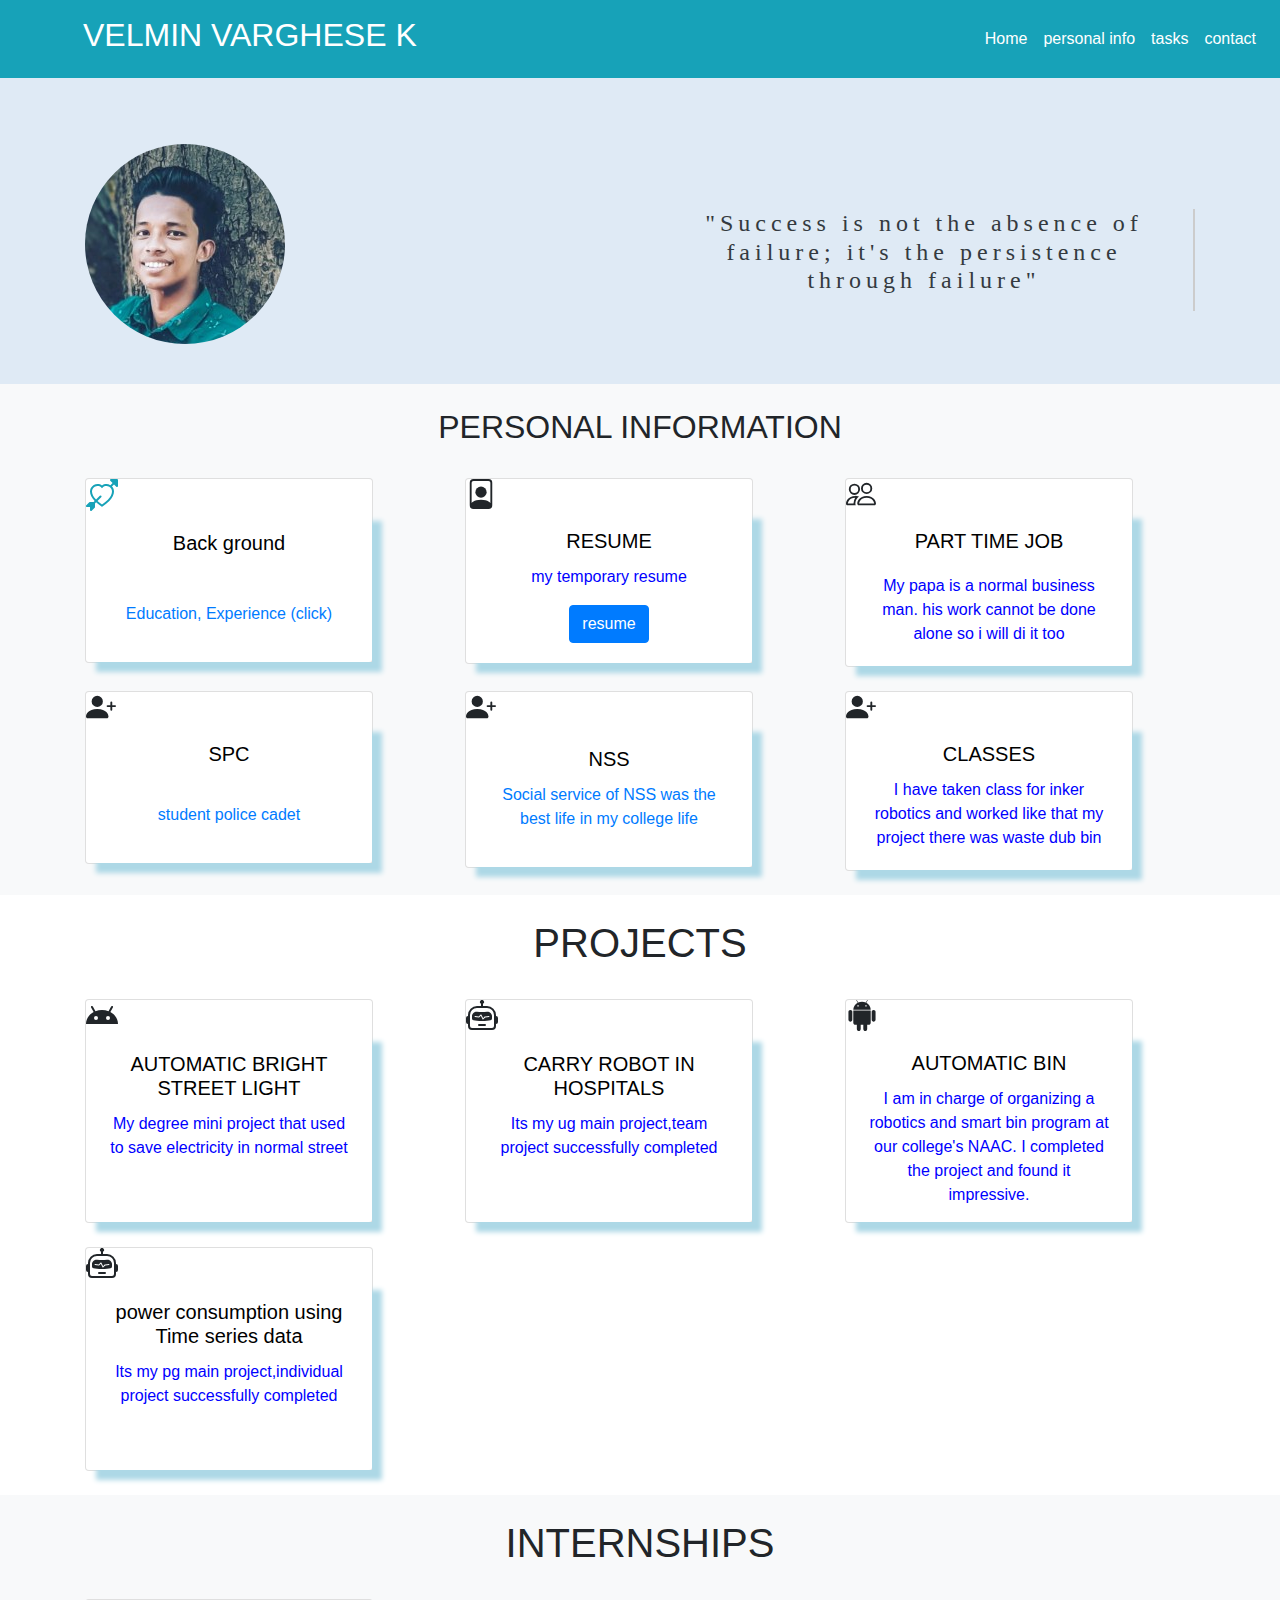
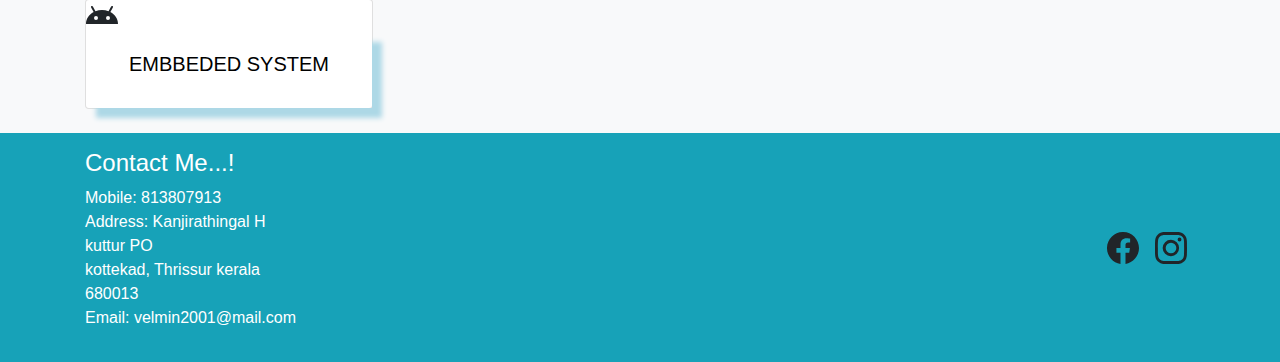
<file: index.html>
<!DOCTYPE html>
<html lang="en" style="scroll-behavior: smooth;">

<head>
  <meta charset="UTF-8">
  <meta http-equiv="X-UA-Compatible" content="IE=edge">
  <meta name="viewport" content="width=device-width, initial-scale=1.0">
  <title>velmin</title>
  <link rel="stylesheet" href="https://cdn.jsdelivr.net/npm/bootstrap@4.4.1/dist/css/bootstrap.min.css"
    integrity="sha384-Vkoo8x4CGsO3+Hhxv8T/Q5PaXtkKtu6ug5TOeNV6gBiFeWPGFN9MuhOf23Q9Ifjh" crossorigin="anonymous">
  <link rel="icon"
    href="https://media.licdn.com/dms/image/C4E03AQGRe6aAgXeg1g/profile-displayphoto-shrink_200_200/0/1650621895603?e=1704326400&v=beta&t=lCqX9wsMKhDOfr37q5LOwDt39-ek4pTM16-AtObS2k0"
    type="image/gif" sizes="16x16">
  <link rel="stylesheet" href="pss.css" type="text/css">

</head>

<body>


  <header class="bg-info" style="position: fixed; width:100%; z-index: 2;">
    <div class="row text-white">
      <div class="col-md-6 col-8 p-3 pl-5 ">
        <h2 class="vel">VELMIN VARGHESE K</h2>
      </div>
      <div class="col-md-6 col-4 my-auto my-auto  ">
        <nav class="navbar navbar-expand-lg navbar-light ">

          <button class="navbar-toggler ml-auto" type="button" data-toggle="collapse"
            data-target="#navbarSupportedContent" aria-controls="navbarSupportedContent" aria-expanded="false"
            aria-label="Toggle navigation">
            <span class="navbar-toggler-icon"></span>
          </button>

          <div class="collapse navbar-collapse" id="navbarSupportedContent">
            <ul class="navbar-nav  ml-auto">
              <li class="nav-item active">
                <a class="nav-link text-white" href="#home-section">Home <span class="sr-only">(current)</span></a>
              </li>
              <li class="nav-item">
                <a class="nav-link text-white" href="#project-section">personal info</a>
              </li>
              <li class="nav-item">
                <a class="nav-link text-white" href="#">tasks</a>
              </li>
              <li class="nav-item">
                <a class="nav-link text-white" href="#contact-me">contact</a>
              </li>
            </ul>
          </div>
        </nav>
      </div>

    </div>
  </header>

  <section class="velmin" id="home-section" style="padding-top: 9em;">
    <div class="container">
      <div class="row align-items-center">
        <div class="col-md-6">
          <div class="img">
            <img src="image/1650621896950.jpeg" class="rounded-circle" alt="Cinque Terre">
          </div>
        </div>

        <div class="col-md-6" al>
          <h4 class="text-dark ">"Success is not the absence of
            <br>failure; it's the persistence <br>through failure"</p>
        </div>
        </h4>

      </div>
    </div>
  </section>
  <section class="project" id="project-section">
    <div class="container">
      <h2 class="text-center p-4">PERSONAL INFORMATION</h2>
      <div class="row">

        <div class=" col-md-4 mb-4">

          <div class="card text-center" style="width: 18rem;">
            <svg xmlns="http://www.w3.org/2000/svg" width="32" height="32" fill="currentColor"
              class="bi bi-arrow-through-heart text-info " viewBox="0 0 16 16">
              <path fill-rule="evenodd"
                d="M2.854 15.854A.5.5 0 0 1 2 15.5V14H.5a.5.5 0 0 1-.354-.854l1.5-1.5A.5.5 0 0 1 2 11.5h1.793l.53-.53c-.771-.802-1.328-1.58-1.704-2.32-.798-1.575-.775-2.996-.213-4.092C3.426 2.565 6.18 1.809 8 3.233c1.25-.98 2.944-.928 4.212-.152L13.292 2 12.147.854A.5.5 0 0 1 12.5 0h3a.5.5 0 0 1 .5.5v3a.5.5 0 0 1-.854.354L14 2.707l-1.006 1.006c.236.248.44.531.6.845.562 1.096.585 2.517-.213 4.092-.793 1.563-2.395 3.288-5.105 5.08L8 13.912l-.276-.182a21.86 21.86 0 0 1-2.685-2.062l-.539.54V14a.5.5 0 0 1-.146.354l-1.5 1.5Zm2.893-4.894A20.419 20.419 0 0 0 8 12.71c2.456-1.666 3.827-3.207 4.489-4.512.679-1.34.607-2.42.215-3.185-.817-1.595-3.087-2.054-4.346-.761L8 4.62l-.358-.368c-1.259-1.293-3.53-.834-4.346.761-.392.766-.464 1.845.215 3.185.323.636.815 1.33 1.519 2.065l1.866-1.867a.5.5 0 1 1 .708.708L5.747 10.96Z " />
            </svg>
            <div class="card-body">
              <h5 class="card-title ">Back ground</h5>
              <p class="card-text" style="padding-top: 35px;">
                <a href="bal.html" type=#home-section target="_blank">Education, Experience (click)
              </p>

            </div>
          </div></a>
        </div>

        <div class=" col-md-4 mb-4">
          <div class="card text-center" style="width: 18rem;">
            <svg xmlns="http://www.w3.org/2000/svg" width="30" height="30" fill="currentColor" class="bi bi-file-person"
              viewBox="0 0 16 16">
              <path
                d="M12 1a1 1 0 0 1 1 1v10.755S12 11 8 11s-5 1.755-5 1.755V2a1 1 0 0 1 1-1zM4 0a2 2 0 0 0-2 2v12a2 2 0 0 0 2 2h8a2 2 0 0 0 2-2V2a2 2 0 0 0-2-2z" />
              <path d="M8 10a3 3 0 1 0 0-6 3 3 0 0 0 0 6" />
            </svg>
            <div class="card-body ">
              <h5 class="card-title">RESUME</h5>
              <p class="card-text">my temporary resume</p>
              <a href="https://drive.google.com/file/d/1Jh8sVsZPo0CVFm9bZUpzcvJ7q7Bs8lhU/view?usp=drive_link"
                class="btn btn-primary" target="_blank">resume</a>
            </div>
          </div>
        </div>

        <div class=" col-md-4 mb-4">
          <div class="card text-center" style="width: 18rem;">
            <svg xmlns="http://www.w3.org/2000/svg" width="30" height="30" fill="currentColor" class="bi bi-people"
              viewBox="0 0 16 16">
              <path
                d="M15 14s1 0 1-1-1-4-5-4-5 3-5 4 1 1 1 1zm-7.978-1A.261.261 0 0 1 7 12.996c.001-.264.167-1.03.76-1.72C8.312 10.629 9.282 10 11 10c1.717 0 2.687.63 3.24 1.276.593.69.758 1.457.76 1.72l-.008.002a.274.274 0 0 1-.014.002H7.022ZM11 7a2 2 0 1 0 0-4 2 2 0 0 0 0 4m3-2a3 3 0 1 1-6 0 3 3 0 0 1 6 0M6.936 9.28a5.88 5.88 0 0 0-1.23-.247A7.35 7.35 0 0 0 5 9c-4 0-5 3-5 4 0 .667.333 1 1 1h4.216A2.238 2.238 0 0 1 5 13c0-1.01.377-2.042 1.09-2.904.243-.294.526-.569.846-.816M4.92 10A5.493 5.493 0 0 0 4 13H1c0-.26.164-1.03.76-1.724.545-.636 1.492-1.256 3.16-1.275ZM1.5 5.5a3 3 0 1 1 6 0 3 3 0 0 1-6 0m3-2a2 2 0 1 0 0 4 2 2 0 0 0 0-4" />
            </svg>
            <div class="card-body">
              <h5 class="card-title">PART TIME JOB</h5>
              <p class="card-text" style="padding-top: 9px;">My papa is a normal business man. his work cannot be done
                alone so i will di it too</p>
            </div>
          </div>
        </div>

        <div class=" col-md-4 mb-4">
          <div class="card text-center" style="width: 18rem;">
            <svg xmlns="http://www.w3.org/2000/svg" width="30" height="30" fill="currentColor"
              class="bi bi-person-plus-fill" viewBox="0 0 16 16">
              <path d="M1 14s-1 0-1-1 1-4 6-4 6 3 6 4-1 1-1 1zm5-6a3 3 0 1 0 0-6 3 3 0 0 0 0 6" />
              <path fill-rule="evenodd"
                d="M13.5 5a.5.5 0 0 1 .5.5V7h1.5a.5.5 0 0 1 0 1H14v1.5a.5.5 0 0 1-1 0V8h-1.5a.5.5 0 0 1 0-1H13V5.5a.5.5 0 0 1 .5-.5" />
            </svg>
            <div class="card-body">
              <h5 class="card-title">SPC</h5>
              <p class="card-text" style="padding-top: 25px;"><a
                  href="https://spc.gov.in/?AspxAutoDetectCookieSupport=1" target="_blank">student police cadet</p>
              </a>
            </div>
          </div>
        </div>

        <div class=" col-md-4 mb-4">
          <div class="card text-center" style="width: 18rem;">
            <svg xmlns="http://www.w3.org/2000/svg" width="30" height="30" fill="currentColor"
              class="bi bi-person-plus-fill" viewBox="0 0 16 16">
              <path d="M1 14s-1 0-1-1 1-4 6-4 6 3 6 4-1 1-1 1zm5-6a3 3 0 1 0 0-6 3 3 0 0 0 0 6" />
              <path fill-rule="evenodd"
                d="M13.5 5a.5.5 0 0 1 .5.5V7h1.5a.5.5 0 0 1 0 1H14v1.5a.5.5 0 0 1-1 0V8h-1.5a.5.5 0 0 1 0-1H13V5.5a.5.5 0 0 1 .5-.5" />
            </svg>
            <div class="card-body" style="padding-top: 25px;">
              <h5 class="card-title">NSS</h5>
              <p class="card-text"><a href="https://nss.gov.in/" target="_blank"> Social service of NSS was the best
                  life in my college life</p>
              </a>
            </div>
          </div>
        </div>

        <div class=" col-md-4 mb-4">
          <div class="card text-center" style="width: 18rem;">
            <svg xmlns="http://www.w3.org/2000/svg" width="30" height="30" fill="currentColor"
              class="bi bi-person-plus-fill" viewBox="0 0 16 16">
              <path d="M1 14s-1 0-1-1 1-4 6-4 6 3 6 4-1 1-1 1zm5-6a3 3 0 1 0 0-6 3 3 0 0 0 0 6" />
              <path fill-rule="evenodd"
                d="M13.5 5a.5.5 0 0 1 .5.5V7h1.5a.5.5 0 0 1 0 1H14v1.5a.5.5 0 0 1-1 0V8h-1.5a.5.5 0 0 1 0-1H13V5.5a.5.5 0 0 1 .5-.5" />
            </svg>
            <div class="card-body">
              <a href="https://drive.google.com/file/d/1nm1SxGEgS3u0GDPUeFHSdWRj04dmCiAX/view?usp=sharing"
                target="_blank">
                <h5 class="card-title">CLASSES</h5>
              </a>
              <p class="card-text">I have taken class for inker robotics and worked like that my project there was waste
                dub bin</p>
            </div>
          </div>
        </div>
      </div>
    </div>

  </section>

  <section class="bg-white p-6">
    <div class="container">
      <h1 class="text-center p-4">PROJECTS</h1>
      <div class="row">
        <div class=" col-md-4 mb-4">
          <div class="card text-center" style="width: 18rem;height: 14rem;">
            <svg xmlns="http://www.w3.org/2000/svg" width="32" height="32" fill="currentColor" class="bi bi-android"
              viewBox="0 0 16 16">
              <path
                d="M2.76 3.061a.5.5 0 0 1 .679.2l1.283 2.352A8.9 8.9 0 0 1 8 5a8.9 8.9 0 0 1 3.278.613l1.283-2.352a.5.5 0 1 1 .878.478l-1.252 2.295C14.475 7.266 16 9.477 16 12H0c0-2.523 1.525-4.734 3.813-5.966L2.56 3.74a.5.5 0 0 1 .2-.678ZM5 10a1 1 0 1 0 0-2 1 1 0 0 0 0 2m6 0a1 1 0 1 0 0-2 1 1 0 0 0 0 2" />
            </svg>
            <div class="card-body">
              <h5 class="card-title">AUTOMATIC BRIGHT STREET LIGHT</h5>
              <p class="card-text">My degree mini project that used to save electricity in normal street</p>
            </div>
          </div>
        </div>

        <div class=" col-md-4 mb-4">
          <div class="card text-center" style="width: 18rem;height: 14rem;">
            <svg xmlns="http://www.w3.org/2000/svg" width="32" height="32" fill="currentColor" class="bi bi-robot"
              viewBox="0 0 16 16">
              <path
                d="M6 12.5a.5.5 0 0 1 .5-.5h3a.5.5 0 0 1 0 1h-3a.5.5 0 0 1-.5-.5M3 8.062C3 6.76 4.235 5.765 5.53 5.886a26.6 26.6 0 0 0 4.94 0C11.765 5.765 13 6.76 13 8.062v1.157a.93.93 0 0 1-.765.935c-.845.147-2.34.346-4.235.346s-3.39-.2-4.235-.346A.93.93 0 0 1 3 9.219zm4.542-.827a.25.25 0 0 0-.217.068l-.92.9a25 25 0 0 1-1.871-.183.25.25 0 0 0-.068.495c.55.076 1.232.149 2.02.193a.25.25 0 0 0 .189-.071l.754-.736.847 1.71a.25.25 0 0 0 .404.062l.932-.97a25 25 0 0 0 1.922-.188.25.25 0 0 0-.068-.495c-.538.074-1.207.145-1.98.189a.25.25 0 0 0-.166.076l-.754.785-.842-1.7a.25.25 0 0 0-.182-.135" />
              <path
                d="M8.5 1.866a1 1 0 1 0-1 0V3h-2A4.5 4.5 0 0 0 1 7.5V8a1 1 0 0 0-1 1v2a1 1 0 0 0 1 1v1a2 2 0 0 0 2 2h10a2 2 0 0 0 2-2v-1a1 1 0 0 0 1-1V9a1 1 0 0 0-1-1v-.5A4.5 4.5 0 0 0 10.5 3h-2zM14 7.5V13a1 1 0 0 1-1 1H3a1 1 0 0 1-1-1V7.5A3.5 3.5 0 0 1 5.5 4h5A3.5 3.5 0 0 1 14 7.5" />
            </svg>
            <div class="card-body">
              <h5 class="card-title">CARRY ROBOT IN HOSPITALS</h5>
              <p class="card-text">Its my ug main project,team project successfully completed</p>
            </div>
          </div>
        </div>

        <div class=" col-md-4 mb-4">

          <div class="card text-center" style="width: 18rem;height: 14rem;">

            <svg xmlns="http://www.w3.org/2000/svg" width="32" height="32" fill="currentColor" class="bi bi-android2"
              viewBox="0 0 16 16">
              <path
                d="m10.213 1.471.691-1.26q.069-.124-.048-.192-.128-.057-.195.058l-.7 1.27A4.8 4.8 0 0 0 8.005.941q-1.032 0-1.956.404l-.7-1.27Q5.281-.037 5.154.02q-.117.069-.049.193l.691 1.259a4.25 4.25 0 0 0-1.673 1.476A3.7 3.7 0 0 0 3.5 5.02h9q0-1.125-.623-2.072a4.27 4.27 0 0 0-1.664-1.476ZM6.22 3.303a.37.37 0 0 1-.267.11.35.35 0 0 1-.263-.11.37.37 0 0 1-.107-.264.37.37 0 0 1 .107-.265.35.35 0 0 1 .263-.11q.155 0 .267.11a.36.36 0 0 1 .112.265.36.36 0 0 1-.112.264m4.101 0a.35.35 0 0 1-.262.11.37.37 0 0 1-.268-.11.36.36 0 0 1-.112-.264q0-.154.112-.265a.37.37 0 0 1 .268-.11q.155 0 .262.11a.37.37 0 0 1 .107.265q0 .153-.107.264M3.5 11.77q0 .441.311.75.311.306.76.307h.758l.01 2.182q0 .414.292.703a.96.96 0 0 0 .7.288.97.97 0 0 0 .71-.288.95.95 0 0 0 .292-.703v-2.182h1.343v2.182q0 .414.292.703a.97.97 0 0 0 .71.288.97.97 0 0 0 .71-.288.95.95 0 0 0 .292-.703v-2.182h.76q.436 0 .749-.308.31-.307.311-.75V5.365h-9zm10.495-6.587a.98.98 0 0 0-.702.278.9.9 0 0 0-.293.685v4.063q0 .406.293.69a.97.97 0 0 0 .702.284q.42 0 .712-.284a.92.92 0 0 0 .293-.69V6.146a.9.9 0 0 0-.293-.685 1 1 0 0 0-.712-.278m-12.702.283a1 1 0 0 1 .712-.283q.41 0 .702.283a.9.9 0 0 1 .293.68v4.063a.93.93 0 0 1-.288.69.97.97 0 0 1-.707.284 1 1 0 0 1-.712-.284.92.92 0 0 1-.293-.69V6.146q0-.396.293-.68" />
            </svg>
            <div class="card-body">
              <h5 class="card-title">AUTOMATIC BIN</h5>
              <p class="card-text">I am in charge of organizing a robotics and smart bin program at our college's NAAC.
                I completed the project and found it impressive.</p>
            </div>
          </div>
        </div>
        <div class=" col-md-4 mb-4">
          <div class="card text-center" style="width: 18rem;height: 14rem;">
            <svg xmlns="http://www.w3.org/2000/svg" width="32" height="32" fill="currentColor" class="bi bi-robot"
              viewBox="0 0 16 16">
              <path
                d="M6 12.5a.5.5 0 0 1 .5-.5h3a.5.5 0 0 1 0 1h-3a.5.5 0 0 1-.5-.5M3 8.062C3 6.76 4.235 5.765 5.53 5.886a26.6 26.6 0 0 0 4.94 0C11.765 5.765 13 6.76 13 8.062v1.157a.93.93 0 0 1-.765.935c-.845.147-2.34.346-4.235.346s-3.39-.2-4.235-.346A.93.93 0 0 1 3 9.219zm4.542-.827a.25.25 0 0 0-.217.068l-.92.9a25 25 0 0 1-1.871-.183.25.25 0 0 0-.068.495c.55.076 1.232.149 2.02.193a.25.25 0 0 0 .189-.071l.754-.736.847 1.71a.25.25 0 0 0 .404.062l.932-.97a25 25 0 0 0 1.922-.188.25.25 0 0 0-.068-.495c-.538.074-1.207.145-1.98.189a.25.25 0 0 0-.166.076l-.754.785-.842-1.7a.25.25 0 0 0-.182-.135" />
              <path
                d="M8.5 1.866a1 1 0 1 0-1 0V3h-2A4.5 4.5 0 0 0 1 7.5V8a1 1 0 0 0-1 1v2a1 1 0 0 0 1 1v1a2 2 0 0 0 2 2h10a2 2 0 0 0 2-2v-1a1 1 0 0 0 1-1V9a1 1 0 0 0-1-1v-.5A4.5 4.5 0 0 0 10.5 3h-2zM14 7.5V13a1 1 0 0 1-1 1H3a1 1 0 0 1-1-1V7.5A3.5 3.5 0 0 1 5.5 4h5A3.5 3.5 0 0 1 14 7.5" />
            </svg>
            <div class="card-body">
              <h5 class="card-title">power consumption using <br> Time series data</h5>
             <a href="https://drive.google.com/drive/folders/1t-Q_QLNpO0O7136UaHsCRF6TDN_ZaYGO?usp=drive_link" target="_blank"><p class="card-text">Its my pg main project,individual project successfully completed </p></a>
            </div>
          </div>
        </div>

      </div>
    </div>
  </section>

  <section class="bg-light p-6">
    <div class="container">
      <h1 class="text-center p-4">INTERNSHIPS</h1>
      <div class="row">
        <div class=" col-md-4 mb-4">
          <div class="card text-center" style="width: 18rem;">
            <svg xmlns="http://www.w3.org/2000/svg" width="32" height="32" fill="currentColor" class="bi bi-android"
              viewBox="0 0 16 16">
              <path
                d="M2.76 3.061a.5.5 0 0 1 .679.2l1.283 2.352A8.9 8.9 0 0 1 8 5a8.9 8.9 0 0 1 3.278.613l1.283-2.352a.5.5 0 1 1 .878.478l-1.252 2.295C14.475 7.266 16 9.477 16 12H0c0-2.523 1.525-4.734 3.813-5.966L2.56 3.74a.5.5 0 0 1 .2-.678ZM5 10a1 1 0 1 0 0-2 1 1 0 0 0 0 2m6 0a1 1 0 1 0 0-2 1 1 0 0 0 0 2" />
            </svg>
            <div class="card-body">
              <a href="https://drive.google.com/file/d/1iXKDN9mdWcHxyANc8ruv5twW_LfgrdnR/view?usp=sharing"
                target="_blank">
                <h5 class="card-title">EMBBEDED SYSTEM</h5>
              </a>
              <p class="card-text"></p>
            </div>
          </div>
        </div>
  </section>

  <footer class="bg-info py-3">
    <div class="container">
      <div class="row d-flex justify-content-between align-items-center">
        <!-- Contact List -->
        <div class="col-md-6 text-white" id="contact-me">
          <h4>Contact Me...!</h4>
          <ul class="list-unstyled">
            <li>Mobile: 813807913 </li>
            <li>Address: Kanjirathingal H<br> kuttur PO <br> kottekad, Thrissur kerala <br> 680013</li>
            <li>Email: velmin2001@mail.com</li>
          </ul>
        </div>
        <!-- Social Media Icons -->
        <div class="col-md-6 d-flex justify-content-end">
          <div class="mx-2">
            <svg xmlns="http://www.w3.org/2000/svg" width="32" height="32" fill="currentColor" class="bi bi-facebook" viewBox="0 0 16 16">
              <path
                d="M16 8.049c0-4.446-3.582-8.05-8-8.05C3.58 0-.002 3.603-.002 8.05c0 4.017 2.926 7.347 6.75 7.951v-5.625h-2.03V8.05H6.75V6.275c0-2.017 1.195-3.131 3.022-3.131.876 0 1.791.157 1.791.157v1.98h-1.009c-.993 0-1.303.621-1.303 1.258v1.51h2.218l-.354 2.326H9.25V16c3.824-.604 6.75-3.934 6.75-7.951" />
            </svg>
          </div>
          <div class="mx-2">
            <svg xmlns="http://www.w3.org/2000/svg" width="32" height="32" fill="currentColor" class="bi bi-instagram" viewBox="0 0 16 16">
              <path d="M8 0C5.829 0 5.556.01 4.703.048 3.85.088 3.269.222 2.76.42a3.9 3.9 0 0 0-1.417.923A3.9 3.9 0 0 0 .42 2.76C.222 3.268.087 3.85.048 4.7.01 5.555 0 5.827 0 8.001c0 2.172.01 2.444.048 3.297.04.852.174 1.433.372 1.942.205.526.478.972.923 1.417.444.445.89.719 1.416.923.51.198 1.09.333 1.942.372C5.555 15.99 5.827 16 8 16s2.444-.01 3.298-.048c.851-.04 1.434-.174 1.943-.372a3.9 3.9 0 0 0 1.416-.923c.445-.445.718-.891.923-1.417.197-.509.332-1.09.372-1.942C15.99 10.445 16 10.173 16 8s-.01-2.445-.048-3.299c-.04-.851-.175-1.433-.372-1.941a3.9 3.9 0 0 0-.923-1.417A3.9 3.9 0 0 0 13.24.42c-.51-.198-1.092-.333-1.943-.372C10.443.01 10.172 0 7.998 0zm-.717 1.442h.718c2.136 0 2.389.007 3.232.046.78.035 1.204.166 1.486.275.373.145.64.319.92.599s.453.546.598.92c.11.281.24.705.275 1.485.039.843.047 1.096.047 3.231s-.008 2.389-.047 3.232c-.035.78-.166 1.203-.275 1.485a2.5 2.5 0 0 1-.599.919c-.28.28-.546.453-.92.598-.28.11-.704.24-1.485.276-.843.038-1.096.047-3.232.047s-2.39-.009-3.233-.047c-.78-.036-1.203-.166-1.485-.276a2.5 2.5 0 0 1-.92-.598 2.5 2.5 0 0 1-.6-.92c-.109-.281-.24-.705-.275-1.485-.038-.843-.046-1.096-.046-3.233s.008-2.388.046-3.231c.036-.78.166-1.204.276-1.486.145-.373.319-.64.599-.92s.546-.453.92-.598c.282-.11.705-.24 1.485-.276.738-.034 1.024-.044 2.515-.045zm4.988 1.328a.96.96 0 1 0 0 1.92.96.96 0 0 0 0-1.92m-4.27 1.122a4.109 4.109 0 1 0 0 8.217 4.109 4.109 0 0 0 0-8.217m0 1.441a2.667 2.667 0 1 1 0 5.334 2.667 2.667 0 0 1 0-5.334"/>
            </svg>
          </div>
        </div>
      </div>
    </div>
  </footer>
  
  





  <script src="https://code.jquery.com/jquery-3.4.1.slim.min.js"
    integrity="sha384-J6qa4849blE2+poT4WnyKhv5vZF5SrPo0iEjwBvKU7imGFAV0wwj1yYfoRSJoZ+n"
    crossorigin="anonymous"></script>
  <script src="https://cdn.jsdelivr.net/npm/popper.js@1.16.0/dist/umd/popper.min.js"
    integrity="sha384-Q6E9RHvbIyZFJoft+2mJbHaEWldlvI9IOYy5n3zV9zzTtmI3UksdQRVvoxMfooAo"
    crossorigin="anonymous"></script>
  <script src="https://cdn.jsdelivr.net/npm/bootstrap@4.4.1/dist/js/bootstrap.min.js"
    integrity="sha384-wfSDF2E50Y2D1uUdj0O3uMBJnjuUD4Ih7YwaYd1iqfktj0Uod8GCExl3Og8ifwB6"
    crossorigin="anonymous"></script>
  <script src="https://cdn.jsdelivr.net/npm/bootstrap-icons@1.10.3/font/bootstrap-icons.css"></script>
</body>

</html>
</file>
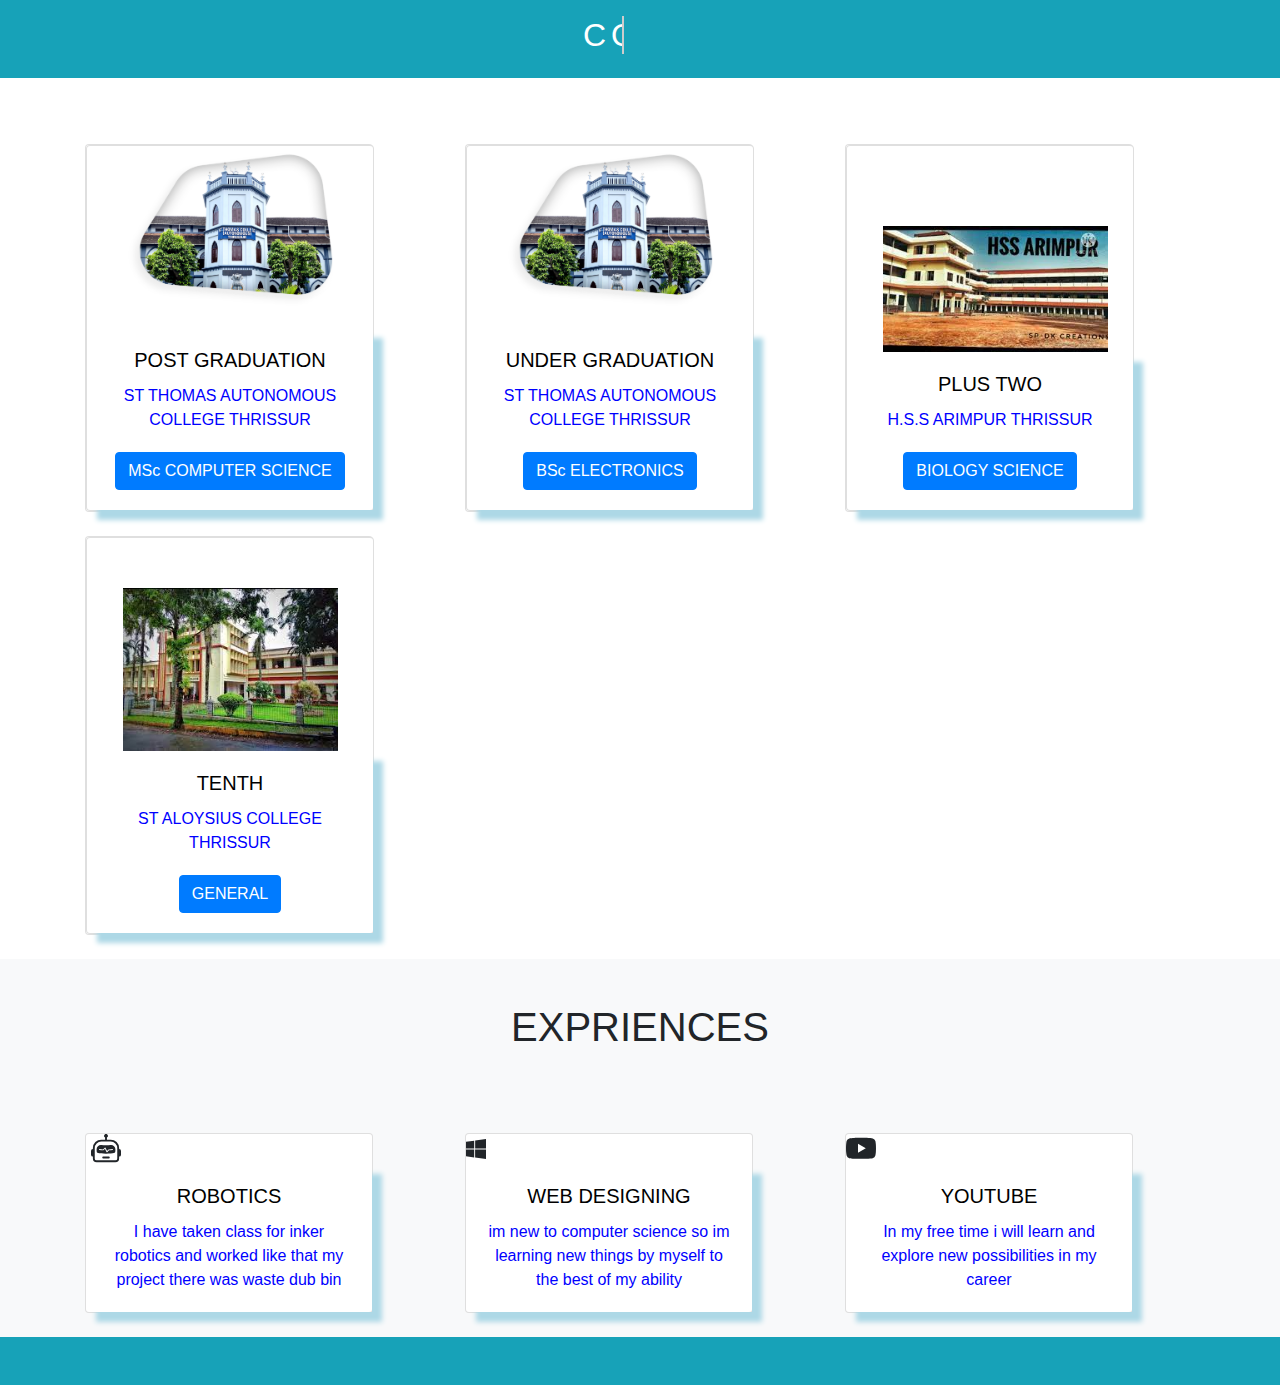
<file: bal.html>
<!DOCTYPE html>
<html lang="en" style="scroll-behavior: smooth;">
<head>
    <meta charset="UTF-8">
    <meta http-equiv="X-UA-Compatible" content="IE=edge">
    <meta name="viewport" content="width=device-width, initial-scale=1.0">
    <title>background</title>
    <link rel="stylesheet" href="https://cdn.jsdelivr.net/npm/bootstrap@4.4.1/dist/css/bootstrap.min.css" integrity="sha384-Vkoo8x4CGsO3+Hhxv8T/Q5PaXtkKtu6ug5TOeNV6gBiFeWPGFN9MuhOf23Q9Ifjh" crossorigin="anonymous">
     <link rel="stylesheet" href="pss.css" type="text/css">
    
  </head>
<body>
    
   
  <header class="bg-info"style="position: fixed; width:100%; z-index: 2;">
        <div class="row text-white ">
          <div class="col-md-6 col-8 p-3 pl-5 ">
                <h2 class="COL">COLLEGES</h2>
            </div>
           </div>
    </header>

    <section  style="padding-top: 9em;" >
    </section>
    <section>
        <div class="container">
            <div class="row">
               <div class=" col-md-4 mb-4"><a class="text-secondary " href="bal.html"type=#home-section target="_blank" >
                 <div class="card text-center" style="width: 18rem;">
                      <div class="card" style="width: 18rem;">
                            <img src="image/stc.webp" 
                            style="width: 250px;float: right;padding-right: 20px;" class="card-img-top" src="..." alt="Card image cap" >
                            <div class="card-body">
                              <h5 class="card-title">POST GRADUATION</h5><a href="https://stthomas.ac.in/" target="_blank">
                              <p class="card-text">ST THOMAS AUTONOMOUS COLLEGE THRISSUR</p></a>
                              <div style="padding-top: 20px;" ></div>
                              <a href="https://en.wikipedia.org/wiki/Computer_science" class="btn btn-primary" target="_blank">MSc COMPUTER SCIENCE</a>
                            </div>
                          </div>
                      </div></a>
                      </div>
               
                      <div class=" col-md-4 mb-4"><a class="text-secondary " href="bal.html"type=#home-section target="_blank" >
                        <div class="card text-center" style="width: 18rem;">
                             <div class="card" style="width: 18rem;">
                                   <img src="image/stc.webp" 
                                   style="width: 250px;float: right;padding-right: 20px;" class="card-img-top" src="..." alt="Card image cap" >
                                   <div class="card-body">
                                     <h5 class="card-title">UNDER GRADUATION</h5><a href="https://stthomas.ac.in/" target="_blank">
                                     <p class="card-text">ST THOMAS AUTONOMOUS COLLEGE THRISSUR</p></a>
                                     <div style="padding-top: 20px;" ></div>
                              <a href="https://studylib.net/doc/18592415/b.sc-electronics---university-of-calicut" class="btn btn-primary" target="_blank">BSc ELECTRONICS</a>
                                   </div>
                                 </div>
                             </div></a>
                             </div>
                      
                           
                             <div class=" col-md-4 mb-4"><a class="text-secondary " href="bal.html"type=#home-section target="_blank" >
                              <div class="card text-center" style="width: 18rem;">
                                   <div class="card" style="width: 18rem;">
                                         <img src="image/hss.jpeg" 
                                         style="width: 250px;float: right;padding-top: 80px;padding-right: 25px;" class="card-img-top" src="..." alt="Card image cap" >
                                         <div class="card-body">
                                           <h5 class="card-title">PLUS TWO</h5><a href="https://www.facebook.com/hsarimpur/" target="_blank">
                                           <p class="card-text">H.S.S ARIMPUR THRISSUR</p></a>
                                           <div style="padding-top: 20px;" ></div>
                              <a href="#" class="btn btn-primary" target="_blank">BIOLOGY SCIENCE</a>
                                         </div>
                                       </div>
                                   </div></a>
                                   </div>
                                  
                            
               
                                   <div class=" col-md-4 mb-4"><a class="text-secondary " href="bal.html"type=#home-section target="_blank" >
                                    <div class="card text-center" style="width: 18rem;">
                                         <div class="card" style="width: 18rem;">
                                               <img src="image/alo.jpeg" 
                                               style="width: 250px;float: right;padding-top: 50PX; padding-right: 35px;" class="card-img-top" src="..." alt="Card image cap" >
                                               <div class="card-body">
                                                 <h5 class="card-title">TENTH</h5><a href="https://staloysiuselt.edu.in/" target="_blank">
                                                 <p class="card-text">ST ALOYSIUS COLLEGE THRISSUR</p></a>
                                                 <div style="padding-top: 20px;" ></div>
                              <a href="#" class="btn btn-primary" target="_blank">GENERAL</a>
                                               </div>
                                             </div>
                                         </div></a>
                                         </div>
                
                
            </div>
        </div>
       
    </section>

    <section class="bg-light p-6" style="padding-top: 20PX;">
        <div class="container">
            <h1 class="text-center p-4 " >EXPRIENCES</h1>
            <div class="exp">
            <div class="row" >
                <div class=" col-md-4 mb-4 ">
                    <div class="card text-center" style="width: 18rem;">
                      <svg xmlns="http://www.w3.org/2000/svg" width="40" height="30" fill="currentColor" class="bi bi-robot" viewBox="0 0 16 16">
                        <path d="M6 12.5a.5.5 0 0 1 .5-.5h3a.5.5 0 0 1 0 1h-3a.5.5 0 0 1-.5-.5M3 8.062C3 6.76 4.235 5.765 5.53 5.886a26.58 26.58 0 0 0 4.94 0C11.765 5.765 13 6.76 13 8.062v1.157a.933.933 0 0 1-.765.935c-.845.147-2.34.346-4.235.346-1.895 0-3.39-.2-4.235-.346A.933.933 0 0 1 3 9.219zm4.542-.827a.25.25 0 0 0-.217.068l-.92.9a24.767 24.767 0 0 1-1.871-.183.25.25 0 0 0-.068.495c.55.076 1.232.149 2.02.193a.25.25 0 0 0 .189-.071l.754-.736.847 1.71a.25.25 0 0 0 .404.062l.932-.97a25.286 25.286 0 0 0 1.922-.188.25.25 0 0 0-.068-.495c-.538.074-1.207.145-1.98.189a.25.25 0 0 0-.166.076l-.754.785-.842-1.7a.25.25 0 0 0-.182-.135Z"/>
                        <path d="M8.5 1.866a1 1 0 1 0-1 0V3h-2A4.5 4.5 0 0 0 1 7.5V8a1 1 0 0 0-1 1v2a1 1 0 0 0 1 1v1a2 2 0 0 0 2 2h10a2 2 0 0 0 2-2v-1a1 1 0 0 0 1-1V9a1 1 0 0 0-1-1v-.5A4.5 4.5 0 0 0 10.5 3h-2zM14 7.5V13a1 1 0 0 1-1 1H3a1 1 0 0 1-1-1V7.5A3.5 3.5 0 0 1 5.5 4h5A3.5 3.5 0 0 1 14 7.5"/>
                      </svg>
                        <div class="card-body"><a href="https://inkerrobotics.com/" target="_blank" >
                          <h5 class="card-title">ROBOTICS</h5>
                          <p class="card-text">I have taken class for inker robotics and worked like that my project there was waste dub bin</p>
                          </div></a>
                      </div>
                    </div>

                    <div class=" col-md-4 mb-4">
                        <div class="card text-center" style="width: 18rem;">
                          <svg xmlns="http://www.w3.org/2000/svg" width="20" height="30" fill="currentColor" class="bi bi-windows" viewBox="0 0 16 16">
                            <path d="M6.555 1.375 0 2.237v5.45h6.555zM0 13.795l6.555.933V8.313H0v5.482zm7.278-5.4.026 6.378L16 16V8.395H7.278zM16 0 7.33 1.244v6.414H16z"/>
                          </svg>
                            <div class="card-body">
                              <h5 class="card-title">WEB DESIGNING</h5>
                              <p class="card-text">im new to computer science so im learning new things by myself to the best of my ability</p>
                              </div>
                          </div>
                        </div>

                        <div class=" col-md-4 mb-4">
                            <div class="card text-center" style="width: 18rem;">
                                <svg xmlns="http://www.w3.org/2000/svg" width="30" height="30" fill="currentColor" class="bi bi-youtube" viewBox="0 0 16 16">
                                  <path d="M8.051 1.999h.089c.822.003 4.987.033 6.11.335a2.01 2.01 0 0 1 1.415 1.42c.101.38.172.883.22 1.402l.01.104.022.26.008.104c.065.914.073 1.77.074 1.957v.075c-.001.194-.01 1.108-.082 2.06l-.008.105-.009.104c-.05.572-.124 1.14-.235 1.558a2.007 2.007 0 0 1-1.415 1.42c-1.16.312-5.569.334-6.18.335h-.142c-.309 0-1.587-.006-2.927-.052l-.17-.006-.087-.004-.171-.007-.171-.007c-1.11-.049-2.167-.128-2.654-.26a2.007 2.007 0 0 1-1.415-1.419c-.111-.417-.185-.986-.235-1.558L.09 9.82l-.008-.104A31.4 31.4 0 0 1 0 7.68v-.123c.002-.215.01-.958.064-1.778l.007-.103.003-.052.008-.104.022-.26.01-.104c.048-.519.119-1.023.22-1.402a2.007 2.007 0 0 1 1.415-1.42c.487-.13 1.544-.21 2.654-.26l.17-.007.172-.006.086-.003.171-.007A99.788 99.788 0 0 1 7.858 2h.193zM6.4 5.209v4.818l4.157-2.408z"/>
                                </svg>
                                <div class="card-body">
                                  <h5 class="card-title">YOUTUBE</h5>
                                  <p class="card-text">In my free time i will learn and explore new possibilities in my career</p>
                                  </div>

                              </div>
                            </a>
                            </div>


            </div>
        </div>
      </div>
    </section>
        
        <footer class="bg-info">
            <div class="container">
                <div class="raw">
                    <div class="col-md-12 text-center text-white"style="height:3em">
                     </div>
                </div>

            </div>
        </footer>



<script src="https://code.jquery.com/jquery-3.4.1.slim.min.js" integrity="sha384-J6qa4849blE2+poT4WnyKhv5vZF5SrPo0iEjwBvKU7imGFAV0wwj1yYfoRSJoZ+n" crossorigin="anonymous"></script>
<script src="https://cdn.jsdelivr.net/npm/popper.js@1.16.0/dist/umd/popper.min.js" integrity="sha384-Q6E9RHvbIyZFJoft+2mJbHaEWldlvI9IOYy5n3zV9zzTtmI3UksdQRVvoxMfooAo" crossorigin="anonymous"></script>
<script src="https://cdn.jsdelivr.net/npm/bootstrap@4.4.1/dist/js/bootstrap.min.js" integrity="sha384-wfSDF2E50Y2D1uUdj0O3uMBJnjuUD4Ih7YwaYd1iqfktj0Uod8GCExl3Og8ifwB6" crossorigin="anonymous"></script>
<script src="https://cdn.jsdelivr.net/npm/bootstrap-icons@1.10.3/font/bootstrap-icons.css"></script>
</body>
</html>
</file>
<file: pss.css>
.project {
  background-color: #f8f9fa;
}

.velmin {
  background-color: #dfeaf5;
}

.img {
  padding-bottom: 40px;
}

.text-dark {
  position: relative;
  color: hsl(0, 0%, 68%);
  font-weight: normal; /* You can set this to 'bold', 'lighter', or any numerical value (100 to 900) */
  font-family: 'Times New Roman';
  letter-spacing: 5px;
  text-align: center;
  overflow: hidden;
  border-right: 2px solid hsl(0, 0%, 80%);
  white-space: nowrap;
  animation: typewriter 4s steps(44) 1s 1 normal both, blinkTextCursor 500ms infinite;
}

@keyframes typewriter {
  from {
    width: 0;
  }
  to {
    width: 710px;
  }
}

@keyframes blinkTextCursor {
  from {
    border-right-color: hsl(0, 0%, 80%);
  }
  to {
    border-right-color: transparent;
  }
}

.vel {
  padding-left: 50px;
}

.card-body {
  box-shadow: 10px 10px 5px lightblue;
}

.card-text {
  color: blue;
}

.COL {
  padding-left: 550px;
  position: relative;
  letter-spacing: 5px;
  text-align: center;
  overflow: hidden;
  border-right: 2px solid hsl(0, 0%, 80%);
  white-space: nowrap;
  animation: typewriter 2s steps(44) 1s 1 normal both, blinkTextCursor 500ms infinite;
}

.card1 {
  padding-left: 50px;
}

.exp {
  padding-top: 50px;
}

.card-title {
  color: black;
}
</file>
